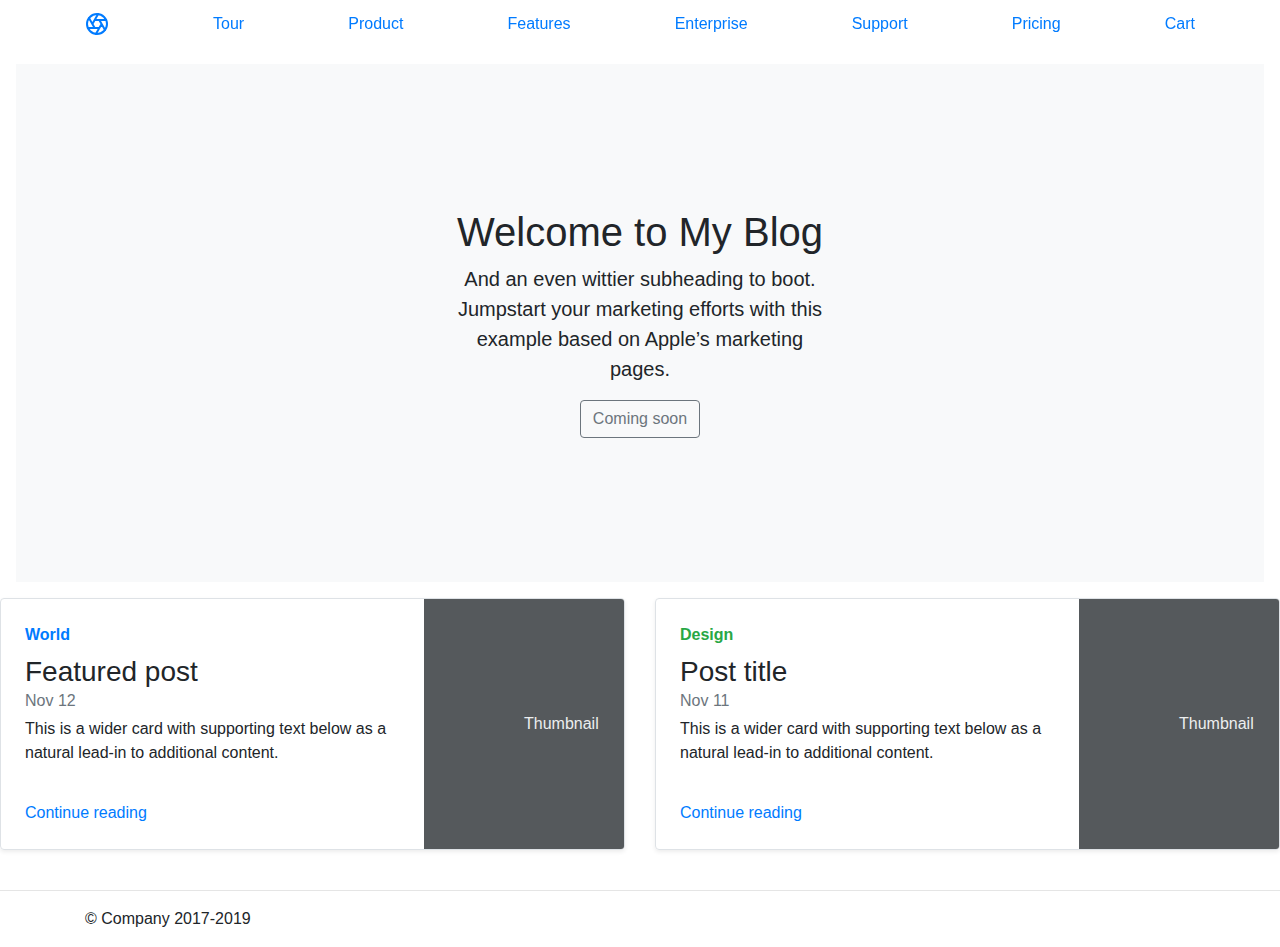
<file: blog.html>
<!DOCTYPE html>
<html lang="en">
    <head>
        <title>kc-html</title>
        <meta charset="utf-8">
        <meta name="viewport" content="width=device-width, initial-scale=1, shrink-to-fit=no">
    
        <!-- Bootstrap CSS -->
        <link rel="stylesheet" href="https://stackpath.bootstrapcdn.com/bootstrap/4.3.1/css/bootstrap.min.css" integrity="sha384-ggOyR0iXCbMQv3Xipma34MD+dH/1fQ784/j6cY/iJTQUOhcWr7x9JvoRxT2MZw1T" crossorigin="anonymous">
        
        
    </head>
    
    <body>
        <nav class="site-header sticky-top py-1">
            <div class="container d-flex flex-column flex-md-row justify-content-between">
                <a class="py-2" href="/index.html">
                <svg xmlns="http://www.w3.org/2000/svg" width="24" height="24" fill="none" stroke="currentColor" stroke-linecap="round" stroke-linejoin="round" stroke-width="2" class="d-block mx-auto" role="img" viewBox="0 0 24 24" focusable="false"><title>Product</title><circle cx="12" cy="12" r="10"/><path d="M14.31 8l5.74 9.94M9.69 8h11.48M7.38 12l5.74-9.94M9.69 16L3.95 6.06M14.31 16H2.83m13.79-4l-5.74 9.94"/></svg>
                </a>
                <a class="py-2 d-none d-md-inline-block" href="#">Tour</a>
                <a class="py-2 d-none d-md-inline-block" href="#">Product</a>
                <a class="py-2 d-none d-md-inline-block" href="#">Features</a>
                <a class="py-2 d-none d-md-inline-block" href="#">Enterprise</a>
                <a class="py-2 d-none d-md-inline-block" href="#">Support</a>
                <a class="py-2 d-none d-md-inline-block" href="#">Pricing</a>
                <a class="py-2 d-none d-md-inline-block" href="#">Cart</a>
            </div>
        </nav>
                  
        <div class="position-relative overflow-hidden p-3 p-md-5 m-md-3 text-center bg-light">
            <div class="col-md-5 p-lg-5 mx-auto my-5">
                <h1 class="display-5 font-weight-normal">Welcome to My Blog</h1>
                <p class="lead font-weight-normal">And an even wittier subheading to boot. Jumpstart your marketing efforts with this example based on Apple’s marketing pages.</p>
                <a class="btn btn-outline-secondary" href="#">Coming soon</a>
            </div>
            <div class="product-device shadow-sm d-none d-md-block"></div>
            <div class="product-device product-device-2 shadow-sm d-none d-md-block"></div>
        </div>

        <div class="row mb-2">
                <div class="col-md-6">
                  <div class="row no-gutters border rounded overflow-hidden flex-md-row mb-4 shadow-sm h-md-250 position-relative">
                    <div class="col p-4 d-flex flex-column position-static">
                      <strong class="d-inline-block mb-2 text-primary">World</strong>
                      <h3 class="mb-0">Featured post</h3>
                      <div class="mb-1 text-muted">Nov 12</div>
                      <p class="card-text mb-auto">This is a wider card with supporting text below as a natural lead-in to additional content.</p>
                      <a href="#" class="stretched-link">Continue reading</a>
                    </div>
                    <div class="col-auto d-none d-lg-block">
                      <svg class="bd-placeholder-img" width="200" height="250" xmlns="http://www.w3.org/2000/svg" preserveAspectRatio="xMidYMid slice" focusable="false" role="img" aria-label="Placeholder: Thumbnail"><title>Placeholder</title><rect width="100%" height="100%" fill="#55595c"/><text x="50%" y="50%" fill="#eceeef" dy=".3em">Thumbnail</text></svg>
                    </div>
                  </div>
                </div>
                <div class="col-md-6">
                  <div class="row no-gutters border rounded overflow-hidden flex-md-row mb-4 shadow-sm h-md-250 position-relative">
                    <div class="col p-4 d-flex flex-column position-static">
                      <strong class="d-inline-block mb-2 text-success">Design</strong>
                      <h3 class="mb-0">Post title</h3>
                      <div class="mb-1 text-muted">Nov 11</div>
                      <p class="mb-auto">This is a wider card with supporting text below as a natural lead-in to additional content.</p>
                      <a href="#" class="stretched-link">Continue reading</a>
                    </div>
                    <div class="col-auto d-none d-lg-block">
                      <svg class="bd-placeholder-img" width="200" height="250" xmlns="http://www.w3.org/2000/svg" preserveAspectRatio="xMidYMid slice" focusable="false" role="img" aria-label="Placeholder: Thumbnail"><title>Placeholder</title><rect width="100%" height="100%" fill="#55595c"/><text x="50%" y="50%" fill="#eceeef" dy=".3em">Thumbnail</text></svg>
                    </div>
                  </div>
                </div>
              </div>
            </div>
        
              <hr>
              <footer class="container">
                  <p>&copy; Company 2017-2019</p>
              </footer>
                  
<!-- jQuery first, then Popper.js, then Bootstrap JS -->
<script src="https://code.jquery.com/jquery-3.3.1.slim.min.js" integrity="sha384-q8i/X+965DzO0rT7abK41JStQIAqVgRVzpbzo5smXKp4YfRvH+8abtTE1Pi6jizo" crossorigin="anonymous"></script>
<script src="https://cdnjs.cloudflare.com/ajax/libs/popper.js/1.14.7/umd/popper.min.js" integrity="sha384-UO2eT0CpHqdSJQ6hJty5KVphtPhzWj9WO1clHTMGa3JDZwrnQq4sF86dIHNDz0W1" crossorigin="anonymous"></script>
<script src="https://stackpath.bootstrapcdn.com/bootstrap/4.3.1/js/bootstrap.min.js" integrity="sha384-JjSmVgyd0p3pXB1rRibZUAYoIIy6OrQ6VrjIEaFf/nJGzIxFDsf4x0xIM+B07jRM" crossorigin="anonymous"></script>
    </body>
</html>
</file>
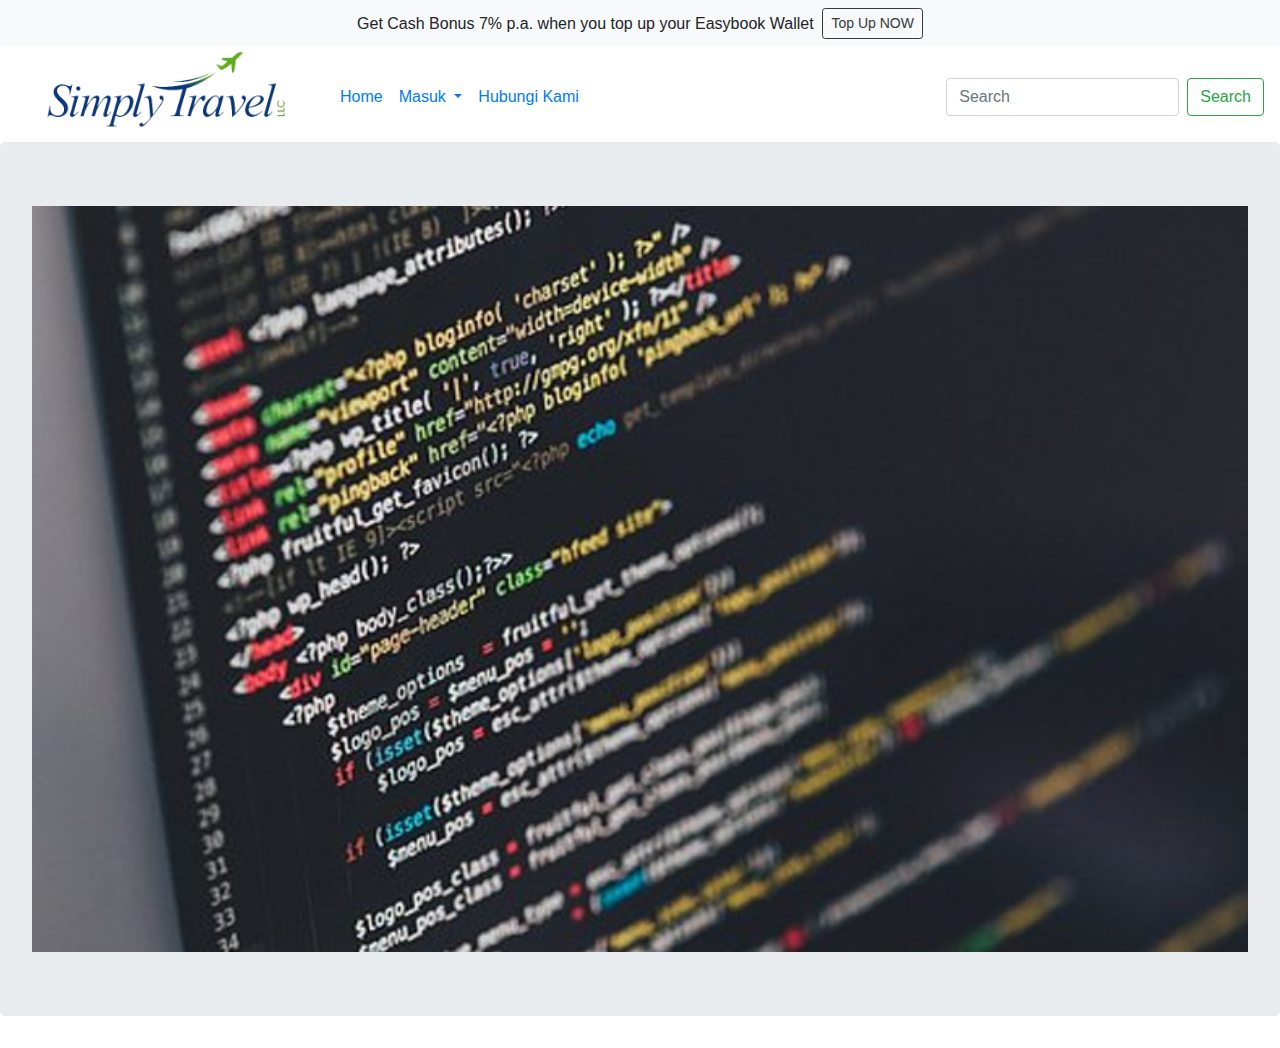
<file: booking.html>
<!DOCTYPE html>
<html lang="en">
<head>
    <title>Booking Tiket Pelayaran</title>
    
    <!-- Required meta tags -->
    <meta charset="utf-8">
    <meta name="viewport" content="width=device-width, initial-scale=1, shrink-to-fit=no">
    
    <!-- Bootstrap CSS -->
    <link rel="stylesheet" href="https://stackpath.bootstrapcdn.com/bootstrap/4.3.1/css/bootstrap.min.css" integrity="sha384-ggOyR0iXCbMQv3Xipma34MD+dH/1fQ784/j6cY/iJTQUOhcWr7x9JvoRxT2MZw1T" crossorigin="anonymous">
</head>
<body>
    <nav class="navbar navbar-expand-lg navbar-light bg-light rounded">
        <div class="collapse navbar-collapse justify-content-md-center" id="navbarsExample10">
            <span>Get Cash Bonus 7% p.a. when you top up your Easybook Wallet</span> &nbsp;&nbsp;
            <button type="button" class="btn btn-sm btn-outline-dark">Top Up NOW</button>
        </div>
    </nav>
  
    <nav class="navbar navbar-expand-lg navbar" style="margin-top: -10px;">
      <a class="navbar-brand" href="#">
          <img src="images/logo-brand.png" alt="LOGO" width="300">
      </a>
      <button class="navbar-toggler" type="button" data-toggle="collapse" data-target="#navbarSupportedContent" aria-controls="navbarSupportedContent" aria-expanded="false" aria-label="Toggle navigation">
        <span class="navbar-toggler-icon"></span>
      </button>

      <div class="collapse navbar-collapse" id="navbarSupportedContent" style="margin-top: 15px;">
        <ul class="navbar-nav mr-auto">
         <li class="nav-item">
            <a class="nav-link active" href="#">Home</a>
          </li>
          <li class="nav-item dropdown">
            <a class="nav-link dropdown-toggle" href="#" id="navbarDropdown" role="button" data-toggle="dropdown" aria-haspopup="true" aria-expanded="false">
              Masuk
            </a>
            <div class="dropdown-menu" aria-labelledby="navbarDropdown">
              <a class="dropdown-item" href="#">Masuk</a>
              <a class="dropdown-item" href="#">Daftar</a>
            </div>
          </li>
          <li class="nav-item">
            <a class="nav-link" href="#">Hubungi Kami</a>
          </li>
        </ul>
        <form class="form-inline my-2 my-lg-0">
          <input class="form-control mr-sm-2" type="search" placeholder="Search" aria-label="Search">
          <button class="btn btn-outline-success my-2 my-sm-0" type="submit">Search</button>
        </form>
      </div>
    </nav>
    
    <div class="jumbotron">
        <img src="images/main.jpg" class="img-fluid" alt="Main Header" width="100%">
    </div>

<!-- jQuery first, then Popper.js, then Bootstrap JS -->
<script src="https://code.jquery.com/jquery-3.3.1.slim.min.js" integrity="sha384-q8i/X+965DzO0rT7abK41JStQIAqVgRVzpbzo5smXKp4YfRvH+8abtTE1Pi6jizo" crossorigin="anonymous"></script>
<script src="https://cdnjs.cloudflare.com/ajax/libs/popper.js/1.14.7/umd/popper.min.js" integrity="sha384-UO2eT0CpHqdSJQ6hJty5KVphtPhzWj9WO1clHTMGa3JDZwrnQq4sF86dIHNDz0W1" crossorigin="anonymous"></script>
<script src="https://stackpath.bootstrapcdn.com/bootstrap/4.3.1/js/bootstrap.min.js" integrity="sha384-JjSmVgyd0p3pXB1rRibZUAYoIIy6OrQ6VrjIEaFf/nJGzIxFDsf4x0xIM+B07jRM" crossorigin="anonymous"></script>
</body>
</html>
</file>
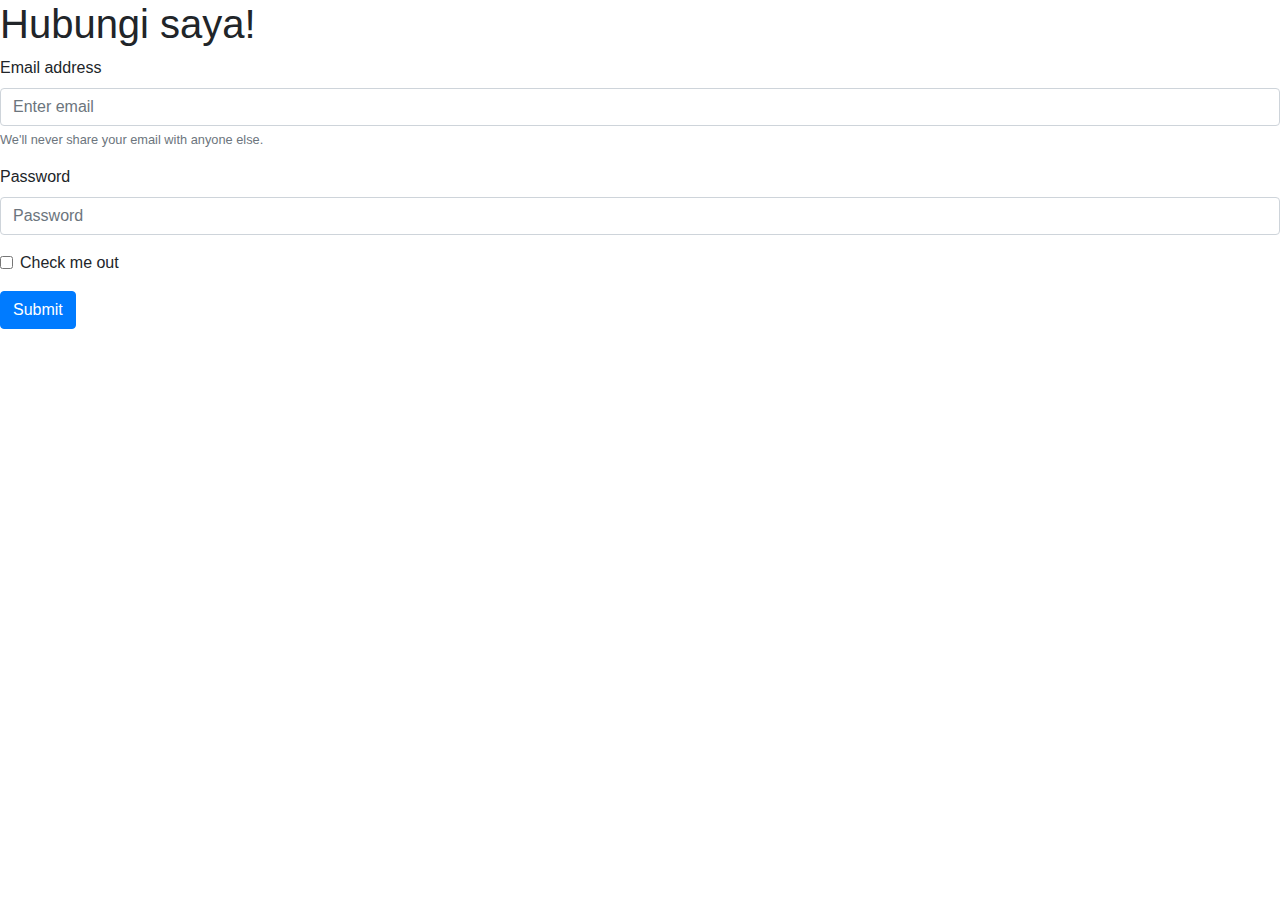
<file: contact.html>
<!doctype html>
<html lang="en">
  <head>
    <!-- Required meta tags -->
    <meta charset="utf-8">
    <meta name="viewport" content="width=device-width, initial-scale=1, shrink-to-fit=no">

    <!-- Bootstrap CSS -->
    <link rel="stylesheet" href="https://stackpath.bootstrapcdn.com/bootstrap/4.3.1/css/bootstrap.min.css" integrity="sha384-ggOyR0iXCbMQv3Xipma34MD+dH/1fQ784/j6cY/iJTQUOhcWr7x9JvoRxT2MZw1T" crossorigin="anonymous">

    <title>My Contact</title>
  </head>
  <body>
    <div id="container">
        <h1>Hubungi saya!</h1>

        <form>
            <div class="form-group">
              <label for="exampleInputEmail1">Email address</label>
              <input type="email" class="form-control" id="exampleInputEmail1" aria-describedby="emailHelp" placeholder="Enter email">
              <small id="emailHelp" class="form-text text-muted">We'll never share your email with anyone else.</small>
            </div>
            <div class="form-group">
              <label for="exampleInputPassword1">Password</label>
              <input type="password" class="form-control" id="exampleInputPassword1" placeholder="Password">
            </div>
            <div class="form-group form-check">
              <input type="checkbox" class="form-check-input" id="exampleCheck1">
              <label class="form-check-label" for="exampleCheck1">Check me out</label>
            </div>
            <button type="submit" class="btn btn-primary">Submit</button>
          </form>
    </div>

    <!-- Optional JavaScript -->
    <!-- jQuery first, then Popper.js, then Bootstrap JS -->
    <script src="https://code.jquery.com/jquery-3.3.1.slim.min.js" integrity="sha384-q8i/X+965DzO0rT7abK41JStQIAqVgRVzpbzo5smXKp4YfRvH+8abtTE1Pi6jizo" crossorigin="anonymous"></script>
    <script src="https://cdnjs.cloudflare.com/ajax/libs/popper.js/1.14.7/umd/popper.min.js" integrity="sha384-UO2eT0CpHqdSJQ6hJty5KVphtPhzWj9WO1clHTMGa3JDZwrnQq4sF86dIHNDz0W1" crossorigin="anonymous"></script>
    <script src="https://stackpath.bootstrapcdn.com/bootstrap/4.3.1/js/bootstrap.min.js" integrity="sha384-JjSmVgyd0p3pXB1rRibZUAYoIIy6OrQ6VrjIEaFf/nJGzIxFDsf4x0xIM+B07jRM" crossorigin="anonymous"></script>
  </body>
</html>
</file>
